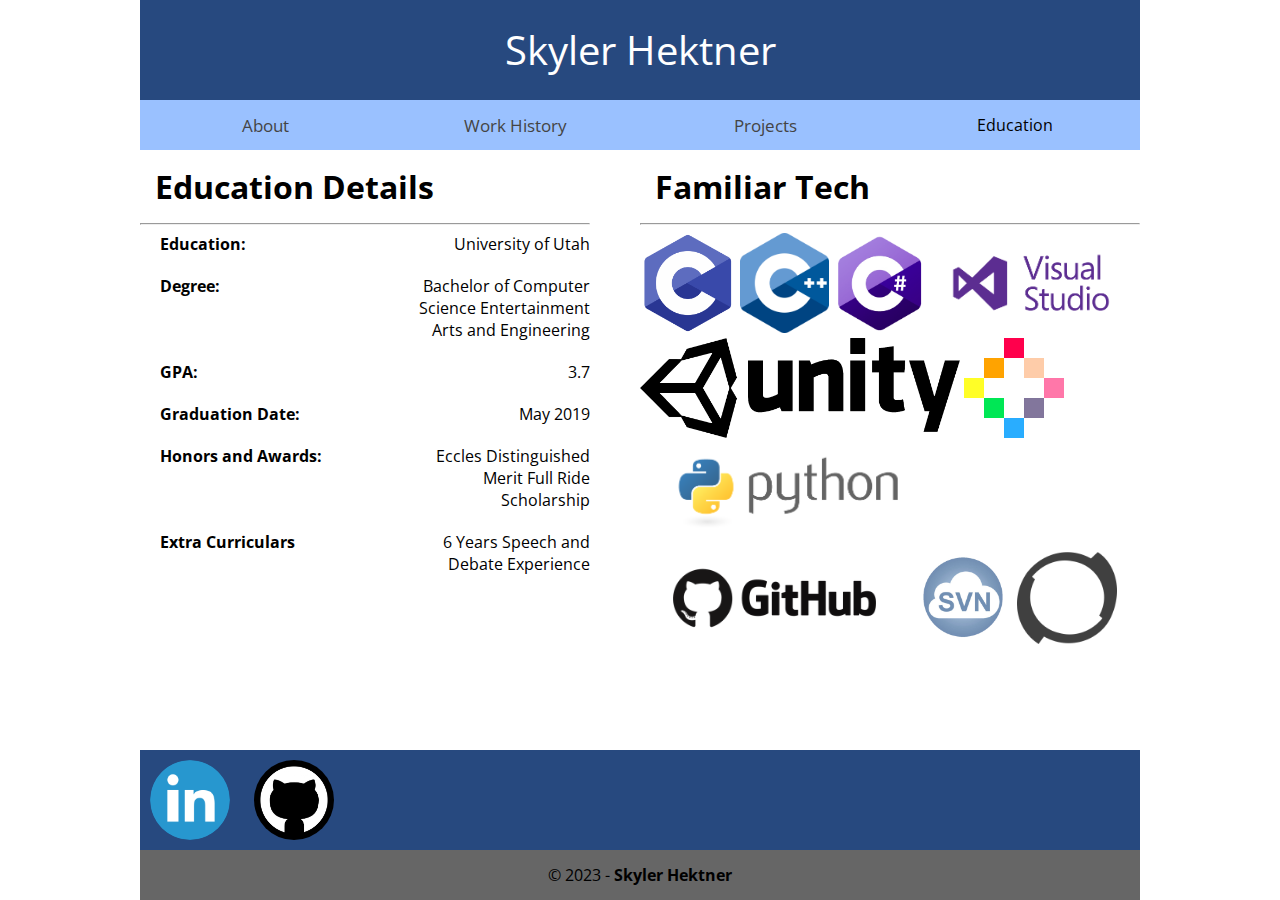
<file: Education Page.html>
<!doctype html>
<html>
<head>
<meta charset="utf-8">
<meta name="viewport" content="width=device-width, initial-scale=1.0">
<title>Skyler Hektner Education</title>
<link rel="stylesheet" type="text/css" href="css/main.css">
<link href="https://fonts.googleapis.com/css?family=Open+Sans" rel="stylesheet">
</head>

<body>
	
	<div class="header">Skyler Hektner</div>
	
	<div class = "nav">
		<ul>
			<li><a href="index.html">About</a></li>
			<li><a href="Work Page.html">Work History</a></li>
			<li><a href="Projects Page.html">Projects</a></li>
			<li>Education</li>
		</ul>
	</div>
	
	<div class = "left_article">
		<div class = "education_details">
			<h1>Education Details</h1>
			<hr>
			<div>
			<strong>Education:</strong><span>University of Utah</span>
			</div>
			<div>
			<strong>Degree:</strong><span> Bachelor of Computer Science Entertainment Arts and Engineering</span>
			</div>
			<div>
			<strong>GPA:</strong><span>3.7</span>
			</div>
			<div>
			<strong>Graduation Date:</strong><span>May 2019</span>
			</div>
			<div>
			<strong>Honors and Awards:</strong><span>Eccles Distinguished Merit Full Ride Scholarship</span>
			</div>
			<div>
			<strong>Extra Curriculars</strong><span> 6 Years Speech and Debate Experience</span>
			</div>
		</div>
	</div>
	
	<div class = "right_article">
		<h1>Familiar Tech</h1>
		<hr>
		<div class = "tech_pictures">
			<img src="images/Familiar Tech Logos/C Logo.png" alt = "C">
			<img src="images/Familiar Tech Logos/C++ Logo.png" alt = "C++">
			<img src="images/Familiar Tech Logos/C Sharp Logo.png" alt = "C#">
			<img src="images/Familiar Tech Logos/Visual Studio.png" alt = "Visual Studio">
			<img src="images/Familiar Tech Logos/Unity Logo.png" alt = "Unity">
			<img src="images/Familiar Tech Logos/pico-8-logo.png" alt = "Pico8">
			<img src="images/Familiar Tech Logos/Python-Logo.png" alt = "Python">
			<img src="images/Familiar Tech Logos/GitHub Logo.png" alt = "Github">
			<img src="images/Familiar Tech Logos/svn_logo.jpg" alt = "SVN">
			<img src="images/Familiar Tech Logos/Perforce Logo.png" alt = "Perforce">
		</div>
	</div>
	
	<div class="social_media">
		<ul>
			<li><a href="https://www.linkedin.com/in/skyler-hektner-2b4306137/" target="_blank"><img src="images/LinkedIn Logo.png" alt="LinkedIn"></a></li>
			<li><a href="https://github.com/SkylerHektner" target="_blank"><img src="images/GitHub Logo.jpg" alt="GitHub"></a></li>
		</ul>
	</div>
	
	<div class="footer">
		&copy 2023 - <strong>Skyler Hektner</strong>
	</div>
	
</body>
</html>
</file>
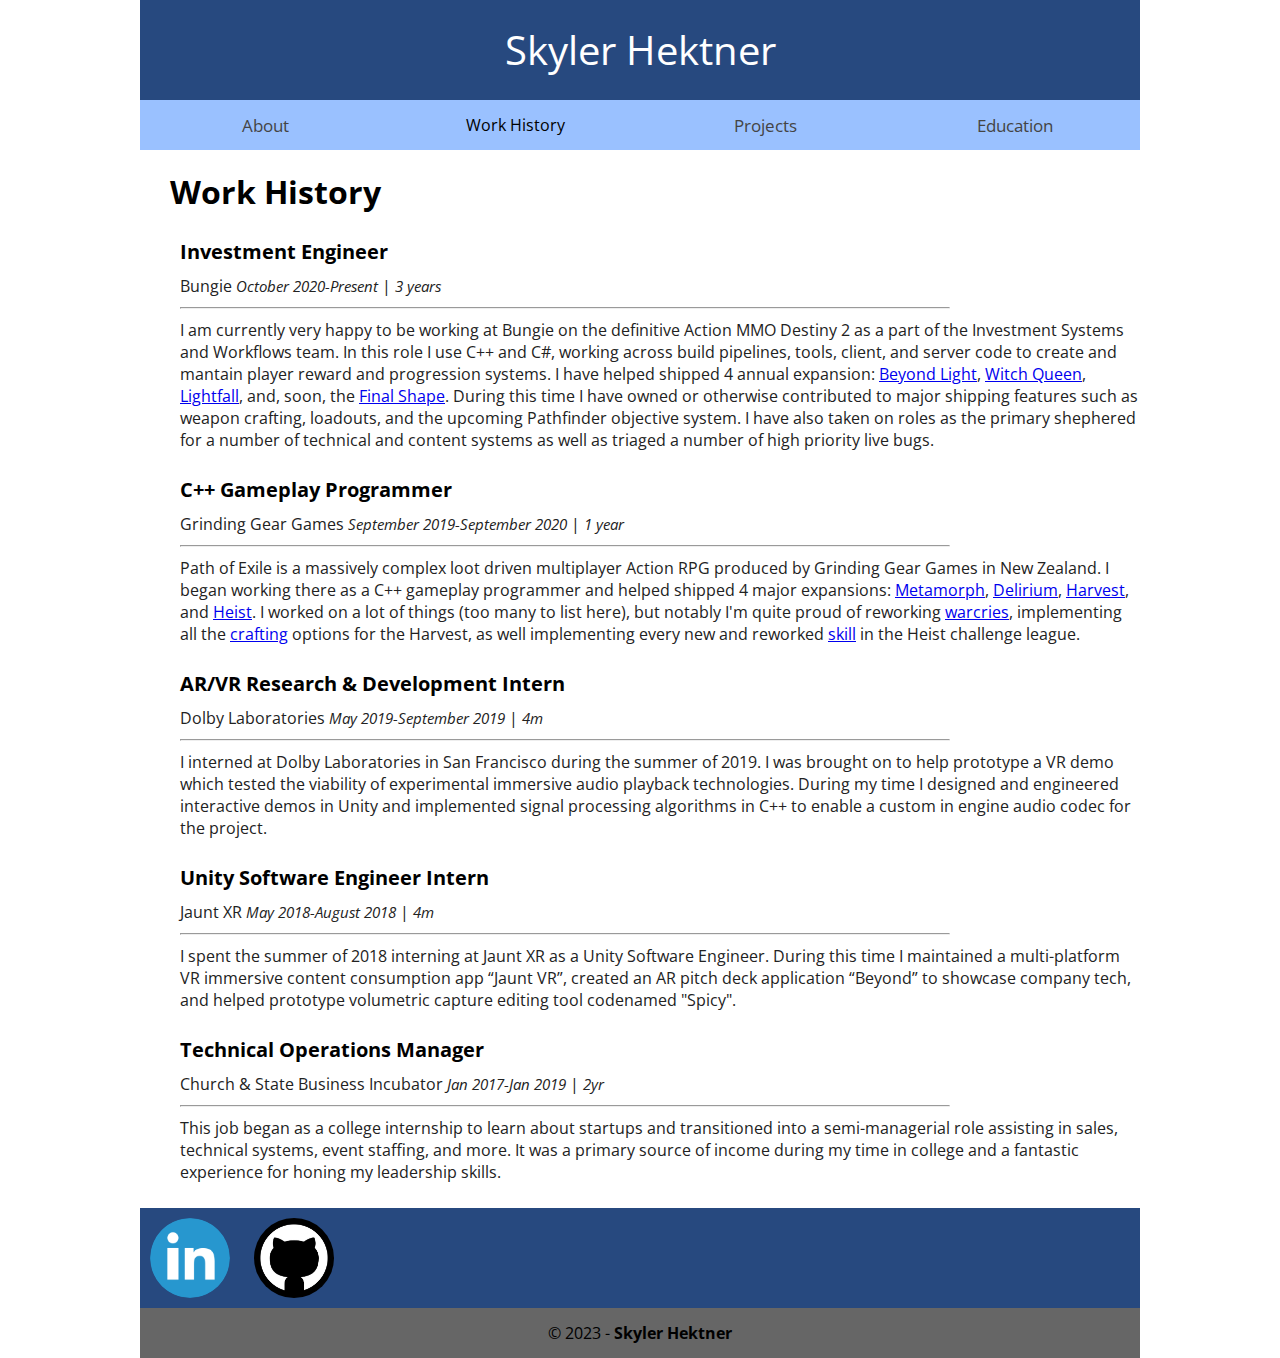
<file: Work Page.html>
<!doctype html>
<html>
<head>
<meta charset="utf-8">
<meta name="viewport" content="width=device-width, initial-scale=1.0">
<title>Skyler Hektner Work History</title>
<link rel="stylesheet" type="text/css" href="css/main.css">
<link href="https://fonts.googleapis.com/css?family=Open+Sans" rel="stylesheet">
</head>

<body>
	
	<div class="header">Skyler Hektner</div>
	
	<div class = "nav">
		<ul>
			<li><a href="index.html">About</a></li>
			<li>Work History</li>
			<li><a href="Projects Page.html">Projects</a></li>
			<li><a href="Education Page.html">Education</a></li>
		</ul>
	</div>
	
	<div class="work_history">
		<h1 class="work_history">Work History</h1>
		
		<ul>
			<li> <strong>Investment Engineer </strong>
				<div>Bungie <em>October 2020-Present</em> | <em>3 years</em></div>
				<hr>
				<p>
					I am currently very happy to be working at Bungie on the definitive Action MMO Destiny 2 as a part of the Investment Systems and Workflows team. In this role I use C++ and C#, working across build pipelines, tools, client, and server code to create and mantain player reward and progression systems. I have helped shipped 4 annual expansion: <a href="https://www.bungie.net/7/en/destiny/beyondlight" target="_blank">Beyond Light</a>, <a href="https://www.bungie.net/7/en/Destiny/WitchQueen" target="_blank">Witch Queen</a>, <a href="https://www.bungie.net/7/en/destiny/lightfall" target="_blank">Lightfall</a>, and, soon, the <a href="https://www.bungie.net/7/en/Destiny/TheFinalShape" target="_blank">Final Shape</a>. During this time I have owned or otherwise contributed to major shipping features such as weapon crafting, loadouts, and the upcoming Pathfinder objective system. I have also taken on roles as the primary shephered for a number of technical and content systems as well as triaged a number of high priority live bugs.
				</p>
			</li>

			<li> <strong>C++ Gameplay Programmer </strong>
				<div>Grinding Gear Games <em>September 2019-September 2020</em> | <em>1 year</em></em></div>
				<hr>
				<p>
					Path of Exile is a massively complex loot driven multiplayer Action RPG produced by Grinding Gear Games in New Zealand. I began working there as a C++ gameplay programmer and helped shipped 4 major expansions: <a href="https://www.pathofexile.com/exilecon/three" target="_blank">Metamorph</a>, <a href="https://www.pathofexile.com/delirium" target="_blank">Delirium</a>, <a href="https://www.pathofexile.com/harvest" target="_blank">Harvest</a>, and <a href="https://www.pathofexile.com/heist" target="_blank">Heist</a>. I worked on a lot of things (too many to list here), but notably I'm quite proud of reworking <a href="https://www.pathofexile.com/forum/view-thread/2870970" target="_blank">warcries</a>, implementing all the <a href="https://www.pathofexile.com/forum/view-thread/2874544" target="_blank">crafting</a> options for the Harvest, as well implementing every new and reworked <a href="https://www.pathofexile.com/forum/view-thread/2934377" target="_blank">skill</a> in the Heist challenge league.
				</p>
			</li>

			<li> <strong>AR/VR Research & Development Intern </strong>
				<div>Dolby Laboratories <em>May 2019-September 2019</em> | <em>4m</em></div>
				<hr>
				<p>
					I interned at Dolby Laboratories in San Francisco during the summer of 2019. I was brought on to help prototype a VR demo which tested the viability of experimental immersive audio playback technologies. During my time I designed and engineered interactive demos in Unity and implemented signal processing algorithms in C++ to enable a custom in engine audio codec for the project.
				</p>
			</li>

			<li> <strong>Unity Software Engineer Intern</strong>
				<div>Jaunt XR <em>May 2018-August 2018</em> | <em>4m</em></div>
				<hr>
				<p>
					I spent the summer of 2018 interning at Jaunt XR as a Unity Software Engineer. During this time I maintained a multi-platform VR immersive content consumption app “Jaunt VR”, created an AR pitch deck application “Beyond” to showcase company tech, and helped prototype volumetric capture editing tool codenamed "Spicy".
				</p>
			</li>

			<li> <strong>Technical Operations Manager</strong>
				<div>Church & State Business Incubator <em>Jan 2017-Jan 2019</em> | <em>2yr</em></div>
				<hr>
				<p>
					This job began as a college internship to learn about startups and transitioned into a semi-managerial role assisting in sales, technical systems, event staffing, and more. It was a primary source of income during my time in college and a fantastic experience for honing my leadership skills.
				</p>
			</li>
		</ul>
	</div>

	<div class="social_media">
		<ul>
			<li><a href="https://www.linkedin.com/in/skyler-hektner-2b4306137/" target="_blank"><img src="images/LinkedIn Logo.png" alt="LinkedIn"></a></li>
			<li><a href="https://github.com/SkylerHektner" target="_blank"><img src="images/GitHub Logo.jpg" alt="GitHub"></a></li>
		</ul>
	</div>

	<div class="footer">
		&copy 2023 - <strong>Skyler Hektner</strong>
	</div>

</body>
</html>
</file>
<file: css/main.css>
@charset "utf-8";

/* CSS Document */



html,body{

	cursor: default;

	font-family: 'Open Sans', sans-serif;

}



#Portrait{

	display: block;

	margin: auto;

	width:75%;

}



#Copryright{

	text-align: center;

	float:center;

	line-height: 100px;

	margin:0px 20px;

}



#CarouselCurtain{

	display:none;

	position:fixed;

	width:100%;

	height:100%;

	background-color:black;

	top:0;

	bottom:0;

	left:0;

	right:0;

	opacity:.7;

	z-index: 5;

}



.header{

	height:100px;

	background-color:#27497F;

	text-align: center;

	line-height: 100px;

	font-size: 250%;

	color:white;

}



.nav{

	background-color:#9AC1FF;

	height: 50px;

}



.nav ul{

	list-style: none;

	margin:0px;

	padding:0px;

}



.nav li{

	display:inline;

	float:left;

	width: 25%;

	text-align:center;

	height: 50px;

	line-height: 50px;

}



.nav a{

	font-size:13pt;

	color:#444;

	text-decoration: none;

}



.nav a:hover{

	color: #000;

	transition-duration: .5s;

}



.left_article{

	width:50%;

	float:left;

	min-height: 600px;

}



.education_details{

	width:90%;

	min-height:400px;

}



.education_details div{

	clear:both;

}



.education_details strong{

	margin:0px 0px 0px 20px;

}



.education_details span{

	float:right;

	text-align: right;

	width:40%;

	margin:0px 0px 20px 0px;

}



.right_article{

	width: 50%;

	float:right;

	min-height: 600px;

}



.right_article h1, .left_article h1{

	margin: 15px;

	padding: 0px;

}



.right_article p, .left_article p{

	margin:10px;

}



.tech_pictures img{

	height: 100px;

	display:inline-block;

}



.work_history h1{

	margin: 20px 30px;

}



.work_history li{

	margin:25px 0px;

	list-style: none;

	font-size: 15pt;

}



.work_history div{

	font-size: 12pt;

	padding: 10px 0px 0px 0px;

	color:#222;

}



.work_history p{

	font-size:12pt;

	margin: 0px 0px;

	color:#222;

	clear:both;

}



.work_history hr{

	width:80%;

	float:left;

}



.work_history em{

	font-size:11pt;

}





.project_entry{

	margin:20px 0px;

}



.project_entry hr{

	clear:both;

	margin: 30px 0px 10px 0px;

}



.project_entry p{

	margin: 10px 20px;

}



.carouselContainer{

	position: relative;

	transition-duration: 1s;

	text-align: right;

}



.carouselContainer div{

	position:absolute;

	width:80%;

	height:100%;

	top:0;

	left:10%;

}



.carouselContainer .carousel{

	display:inline;

	width:100%;

}



.carouselContainer .carouselNextButton, .carouselContainer .carouselPrevButton{

	z-index: 1;

	display:inline;

	position:absolute;

	top:0;

	bottom:0;

	margin:auto;

	width:30px;

	height:30px;

	background-color:#FFF;

	border:none;

	border-radius: 50%;

	opacity: .5;

	transition-duration: .5s;

	font-weight: bold;

	font-size:14pt;

}



.carouselContainer .carouselNextButton:hover, .carouselContainer .carouselPrevButton:hover{

	opacity: 1;

}

.carouselContainer .carouselNextButton:focus, .carouselContainer .carouselPrevButton:focus{

	outline:0;

}



.carouselContainer .carouselNextButton{

	right:1%;

}



.carouselContainer .carouselPrevButton{

	left:1%;

}

.accordion {
	background-color: #eee;
	color: #444;
	cursor: pointer;
	padding: 18px;
	width: 100%;
	text-align: left;
	border: none;
	outline: none;
	transition: 0.4s;
  }

  .accordion:after {
	content: '\02795'; /* Unicode character for "plus" sign (+) */
	font-size: 13px;
	color: #777;
	float: right;
	margin-left: 5px;
  }
  
  .active:after {
	content: "\2796"; /* Unicode character for "minus" sign (-) */
  }
  
  .active, .accordion:hover {
	background-color: #ccc;
  }
  
  .panel {
	padding: 0 18px;
	background-color: white;
	max-height: 0;
	overflow: hidden;
	transition: max-height 0.2s ease-out;
  }



.social_media{

	background-color: #27497F;

	height:100px;

	width:100%;

	clear:both;

	margin: 20px 0px 0px 0px;

}



.social_media ul{

	list-style: none;

	margin:0px;

	padding:0px;

	float:left;

	height:100px;

}



.social_media li{

	display: inline;

	margin:0px 10px;

}



.social_media img{

	border-radius: 50%;

	width:80px;

	margin:10px 0px;

}



.footer{

	background-color: #666;

	min-height: 50px;

	clear: both;

	text-align: center;

	line-height: 50px;

}



body{

	margin:auto;

	max-width: 1000px;

	width:90%;

}



@media (max-width:800px){

	.left_article{

		display:block;

		width:100%;

		min-height: 0px;

	}

	

	.right_article{

		display:block;

		clear:both;

		float:none;

		width:100%;

		min-height: 0px;

	}

	

	.work_history h1{

		padding:0px;

		margin:10px;

	}

	

	.work_history ul{

		padding:10px;

	}

	

	.social_media li{

		margin:0px;

	}

	

	.nav{

		height:100px;

	}

	

	.nav li{

		width:50%;

	}

}
</file>
